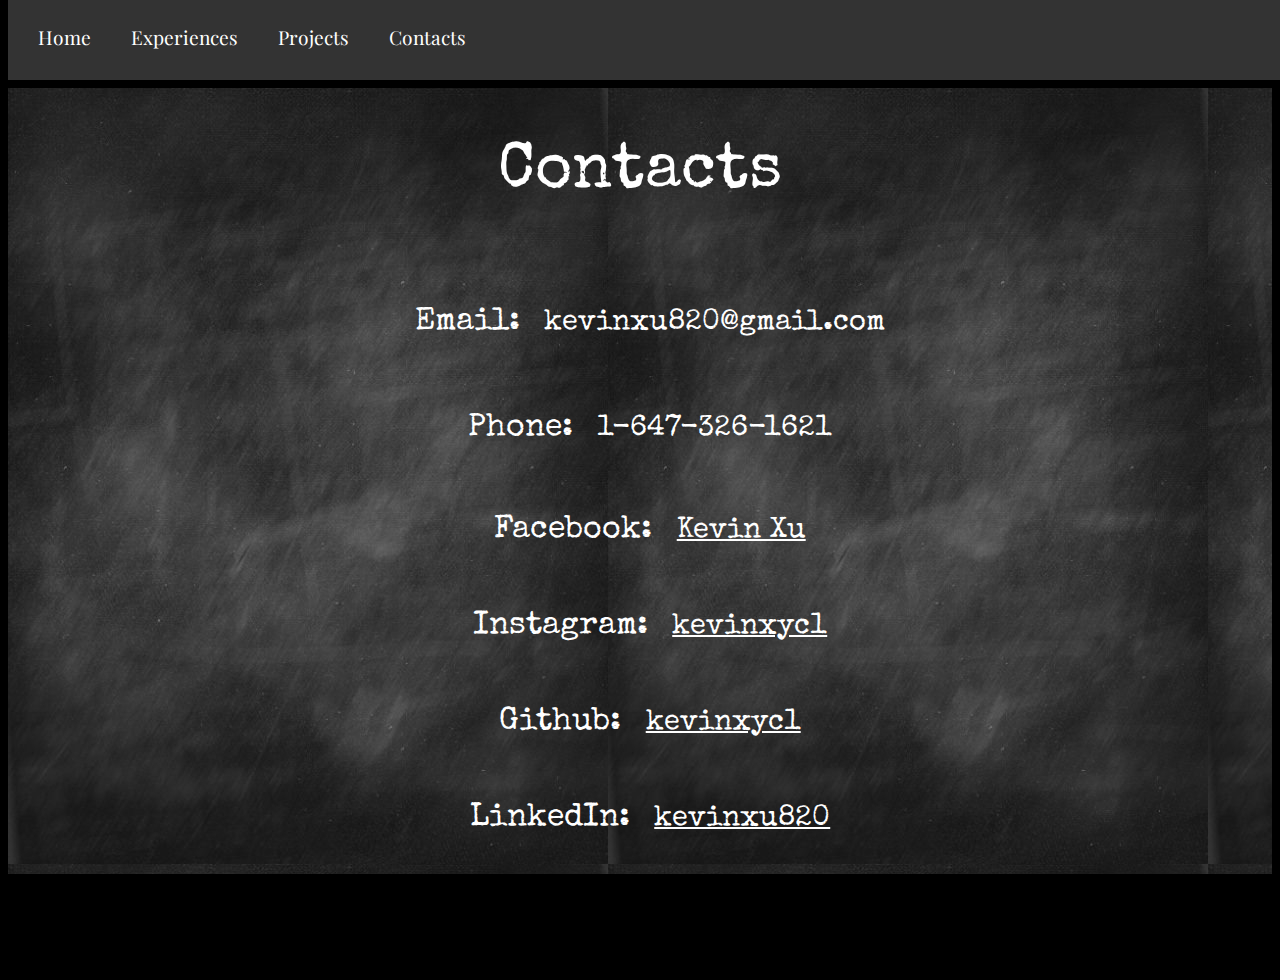
<file: contact.html>
<!DOCTYPE html>
<html class="contactPage">

  <head>
    <title>Kevin Xu - Contact</title>
    <link rel="stylesheet" type="text/css" href="style.css">
    <link href="https://fonts.googleapis.com/css?family=Playfair+Display|Neue+Helvetica®+Georgian|Special+Elite|Lato" rel="stylesheet">
    <meta name="viewport" content="width=device-width, initial-scale=1">
    <link rel="stylesheet" href="https://cdnjs.cloudflare.com/ajax/libs/font-awesome/4.7.0/css/font-awesome.min.css">
  </head>
  
  <body class="con">
	<div>
		<nav class="nav">
		 <a href="index.html"><div class="home">Home</div></a>
		 <a href="experiences.html"><div class="experiences">Experiences</div></a>
		 <a href="projects.html"><div class="projects">Projects</div></a>
		 <a href="contact.html"><div class="contact">Contacts</div></a>
		</nav>
	</div>

  	<div class="contact-intro">
  		<h1 class="contact-title">Contacts</h1>
  		
  	</div>
  	<div class="con1">
		<h1 class="email">Email:</h1>
		<p class="email-description">kevinxu820@gmail.com</p>
	</div>

	<div class="con2">
		<h1 class="phone">Phone:</h1>
		<p class="phone-description">1-647-326-1621</p>
	</div>

	<div class="con3">
		<h1 class="facebook">Facebook: </h1>
		<a href="https://www.facebook.com/kevin.xu.54584" class="facebook-description">Kevin Xu</a>
	</div>

	<div class="con4">
		<h1 class="instagram">Instagram: </h1>
		<a href = "https://www.instagram.com/kevinxyc1/" class="instagram-description">kevinxyc1</a>	
	</div>

	<div class="con5">
		<h1 class="github">Github: </h1>
		<a href = "https://github.com/kevinxyc1" class="github-description">kevinxyc1</a>	
	</div>

	<div class="con6">
		<h1 class="linkedin">LinkedIn: </h1>
		<a href = "https://www.linkedin.com/in/kevinxu820/" class="linkedin-description">kevinxu820</a>	
	</div>

	<br>
  </body>
</html>
</file>
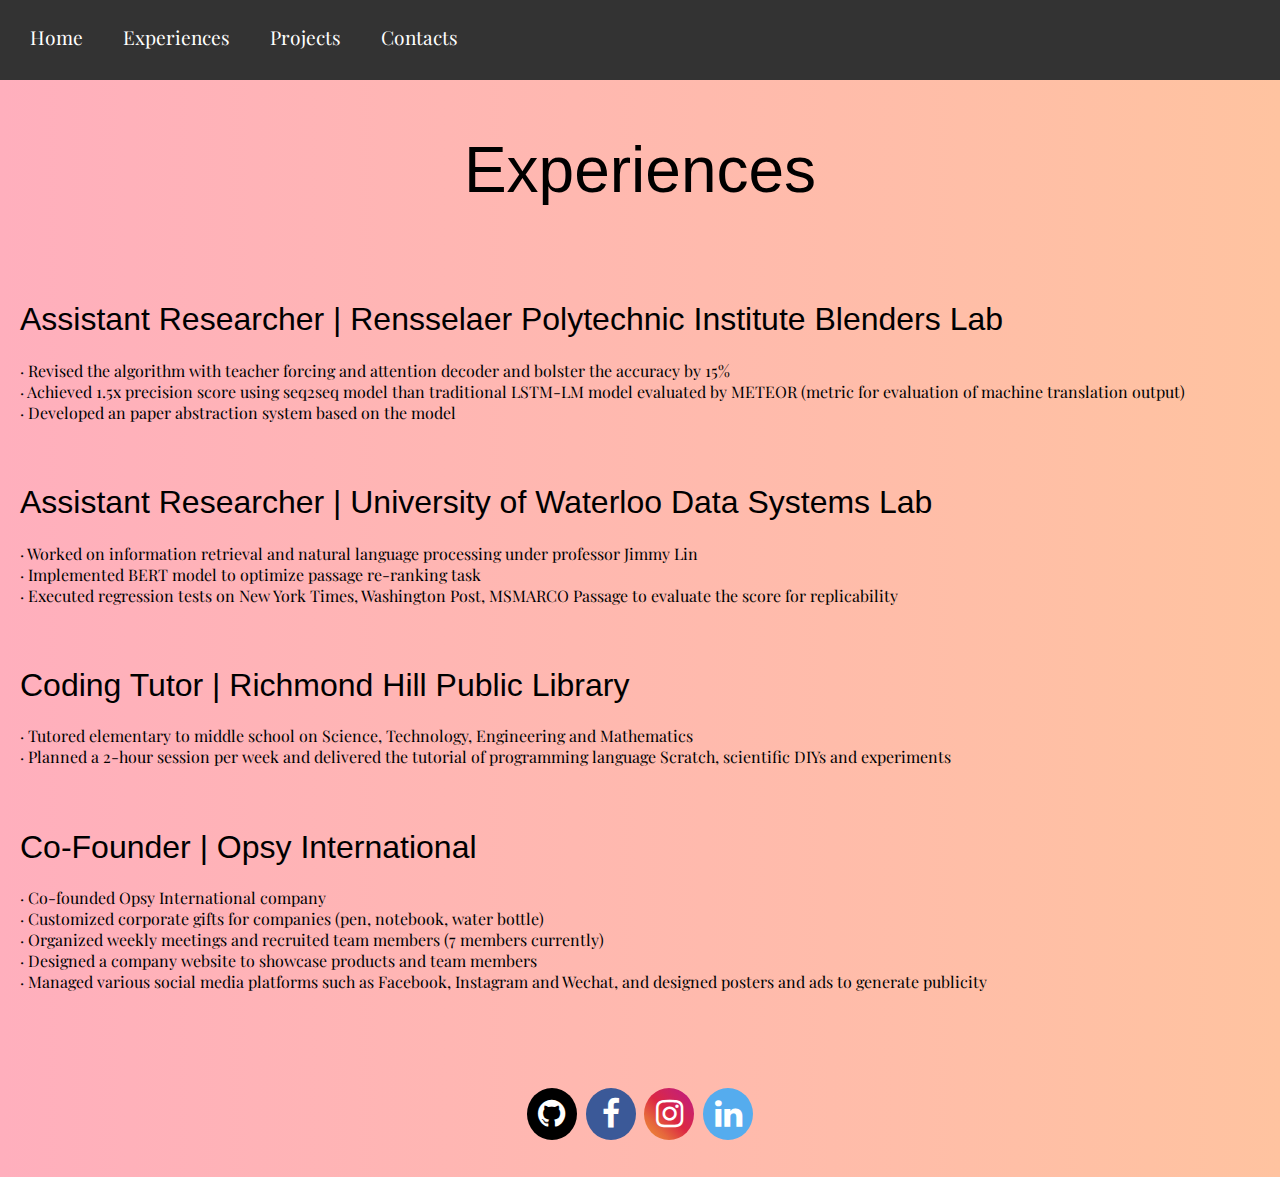
<file: experiences.html>
<!DOCTYPE html>
<html class="experiencePage">


  <head>
    <title>Kevin Xu - Experiences</title>
    <link rel="stylesheet" type="text/css" href="style.css">
    <link href="https://fonts.googleapis.com/css?family=Playfair+Display|Neue+Helvetica®+Georgian|Lato" rel="stylesheet">
    <meta name="viewport" content="width=device-width, initial-scale=1">
    <link rel="stylesheet" href="https://cdnjs.cloudflare.com/ajax/libs/font-awesome/4.7.0/css/font-awesome.min.css">
  </head>
  
  <body class="ex">
	<div>
		<nav class="nav">
		 <a href="index.html"><div class="home">Home</div></a>
		 <a href="experiences.html"><div class="experiences">Experiences</div></a>
		 <a href="projects.html"><div class="projects">Projects</div></a>
		 <a href="contact.html"><div class="contact">Contacts</div></a>
		</nav>
	</div>

  	<div class="intro-ex">
  		<h1 class="experiences-title">Experiences</h1>
  	</div>

  	<div class="exp1">
		<h1 class="title1-ex">Assistant Researcher | Rensselaer Polytechnic Institute Blenders Lab</h1>
		<p class="description1-ex">
		    	&#183; Revised the algorithm with teacher forcing and attention decoder and bolster the accuracy by 15%<br>
				&#183; Achieved 1.5x precision score using seq2seq model than traditional LSTM-LM model evaluated by METEOR (metric for evaluation of machine translation output)<br>
				&#183; Developed an paper abstraction system based on the model
		</p>
	</div>

	<div class="exp2">
		<h1 class="title2-ex">Assistant Researcher | University of Waterloo Data Systems Lab</h1>
		<p class="description2-ex">
		    	&#183; Worked on information retrieval and natural language processing under professor Jimmy Lin<br>
				&#183; Implemented BERT model to optimize passage re-ranking task <br>
				&#183; Executed regression tests on New York Times, Washington Post, MSMARCO Passage to evaluate the score for replicability
		</p>
	</div>

	<div class="exp3">
		<h1 class="title3-ex">Coding Tutor | Richmond Hill Public Library</h1>
		<p class="description3-ex">
		    	&#183; Tutored elementary to middle school on Science, Technology, Engineering and Mathematics <br>
				&#183; Planned a 2-hour session per week and delivered the tutorial of programming language Scratch, scientific DIYs and experiments
		</p>
	</div>

	<div class="exp4">
		<h1 class="title4-ex">Co-Founder | Opsy International </h1>
		<p class="description4-ex">
		    	&#183; Co-founded Opsy International company <br>
				&#183; Customized corporate gifts for companies (pen, notebook, water bottle) <br>
				&#183; Organized weekly meetings and recruited team members (7 members currently) <br>
				&#183; Designed a company website to showcase products and team members <br>
				&#183; Managed various social media platforms such as Facebook, Instagram and Wechat, and designed posters and ads to generate publicity

		</p>
	</div>
	<br>
	<footer class="expfooter">
		<h1 style="text-align: center;">
			<a href="https://github.com/kevinxyc1" class="fa fa-github"></a>
			<a href="https://www.facebook.com/kevin.xu.54584" class="fa fa-facebook"></a>
			<a href="ttps://www.instagram.com/kevinxyc1/" class="fa fa-instagram"></a>
			<a href="https://www.linkedin.com/in/kevinxu820/" class="fa fa-linkedin"></a>
			
		</h1>
		<br>
		<br>
	</footer>
  </body>
</html>
</file>
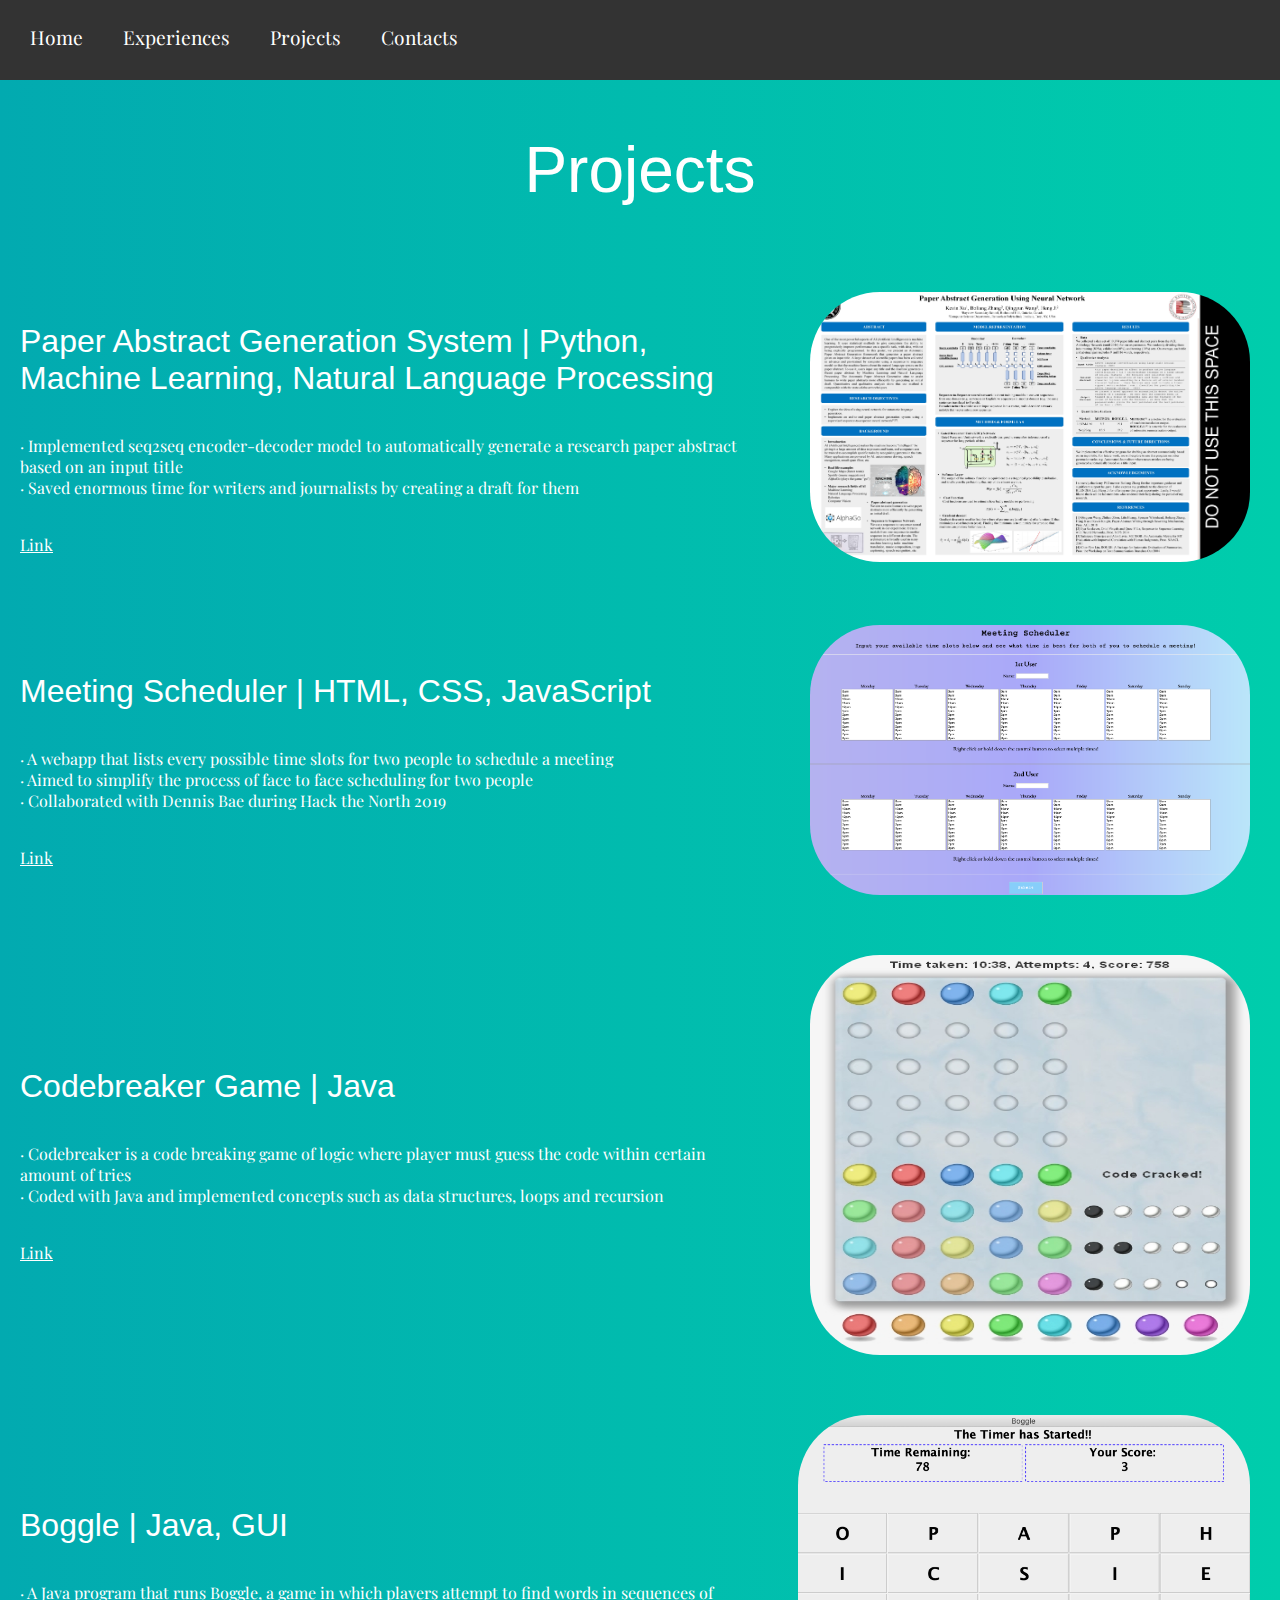
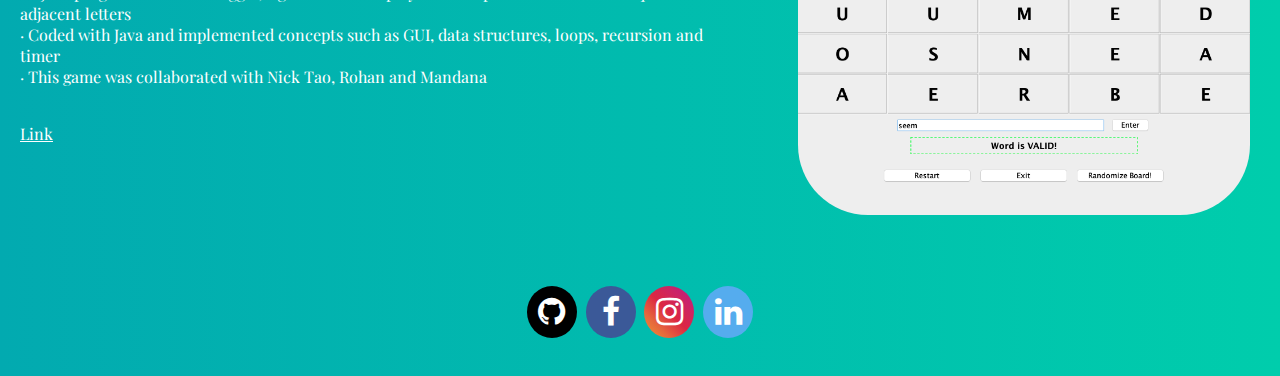
<file: projects.html>
<!DOCTYPE html>
<html class="projectPage">

  <head>
    <title>Kevin Xu - Projects</title>
    <link rel="stylesheet" type="text/css" href="style.css">
    <link href="https://fonts.googleapis.com/css?family=Playfair+Display|Neue+Helvetica®+Georgian|Lato" rel="stylesheet">
    <meta name="viewport" content="width=device-width, initial-scale=1">
    <link rel="stylesheet" href="https://cdnjs.cloudflare.com/ajax/libs/font-awesome/4.7.0/css/font-awesome.min.css">
  </head>
  
  <body class="pr">
	<div>
		<nav class="nav">
		 <a href="index.html"><div class="home">Home</div></a>
		 <a href="experiences.html"><div class="experiences">Experiences</div></a>
		 <a href="projects.html"><div class="projects">Projects</div></a>
		 <a href="contact.html"><div class="contact">Contacts</div></a>
		</nav>
	</div>

  	<div class="intro-pro">
  		<h1 class="projects-title">Projects</h1>
  		
  	</div>

  	
  	<div class="listofpro">
  	<div class="pro1">
  		<div class="left1">
			<h1 class="title1-pro">Paper Abstract Generation System | Python, Machine Learning, Natural Language Processing</h1>
			<p class="description1-pro">
			&#183; Implemented seq2seq encoder-decoder model to automatically generate a research paper abstract based on an input title <br>
			&#183; Saved enormous time for writers and journalists by creating a draft for them

			</p>
			<a href = "https://github.com/kevinxyc1/automatic_paper_abstract_generation_system" class="pro1-link">Link</a>
		</div>
		<div class="right1">
			<img src="img/poster.jpg" class="img1">
		</div>
	</div>

	<div class="pro2">
		<div class="left2">
		<h1 class="title2-pro">Meeting Scheduler | HTML, CSS, JavaScript</h1>
		<p class="description2-pro">
		&#183; A webapp that lists every possible time slots for two people to schedule a meeting <br>
		&#183; Aimed to simplify the process of face to face scheduling for two people <br>
		&#183; Collaborated with Dennis Bae during Hack the North 2019
		</p>
		<a href = "https://github.com/kevinxyc1/Meeting_Scheduler" class="pro2-link">Link</a>
	</div>
	<div class="right2">
		<img src="img/schedule.png" class="img2">
	</div>
	</div>

	<div class="pro3">
		<div class="left3">
			<h1 class="title3-pro">Codebreaker Game | Java</h1>
			<p class="description3-pro">
			&#183; Codebreaker is a code breaking game of logic where player must guess the code within certain amount of tries<br>
			&#183; Coded with Java and implemented concepts such as data structures, loops and recursion
			</p>
			<a href = "https://github.com/kevinxyc1/Codebreaker" class="pro3-link">Link</a>
		</div>
		<div class="right3">
			<img src="img/codebreaker.jpg" class="img3">
		</div>
	</div>
	</div>

	<div class="pro4">
		<div class="left4">
		<h1 class="title4-pro">Boggle | Java, GUI </h1>
		<p class="description4-pro">
		&#183; A Java program that runs Boggle, a game in which players attempt to find words in sequences of adjacent letters <br>
		&#183; Coded with Java and implemented concepts such as GUI, data structures, loops, recursion and timer <br>
		&#183; This game was collaborated with Nick Tao, Rohan and Mandana <br>
		</p>
		<a href = "https://github.com/kevinxyc1/Boggle" class="pro4-link">Link</a>
		</div>
		<div class="right4">
			<img src="img/boggle.png" class="img4">
		</div>
	</div>
</div>
	<footer class="profooter">
		<h1 style="text-align: center;">
			<a href="https://github.com/kevinxyc1" class="fa fa-github"></a>
			<a href="https://www.facebook.com/kevin.xu.54584" class="fa fa-facebook"></a>
			<a href="ttps://www.instagram.com/kevinxyc1/" class="fa fa-instagram"></a>
			<a href="https://www.linkedin.com/in/kevinxu820/" class="fa fa-linkedin"></a>
			
		</h1>
		<br>
		<br>
	</footer>
  </body>
</html>
</file>
<file: style.css>
.wrapper {
  background-image: url("img/background.png");
  background-position: center center;
  background-repeat: no-repeat;
  background-size: contain;
  background-size: 100%;
  width: 100%;
  height: 0;
  padding-top: 48%;
  position: relative;
  top: 80px;

}

/*
.left {
  margin: 0px;
  max-width: 100%;
  display: flex;
  flex-direction: column;
  justify-content: center;
  align-items: center;
  justify-content: center;
  width: 40%;
  position: relative;
  bottom: 5%;
  right: 3%;
}
*/

.about {
  background-color: #C2E8CE;
  height: 50%;
  float:left;
  clear:none;
  position: relative;
  top: 80px;
}

.skill {
  background-color: white;
  height: 46%;
  float:left;
  clear:none;
  position: relative;
  top: 100px;
}

.skillimg{
 width: 100%;
}

.skilltitle{
  font-size: 210%;
  text-align: center;
  font-family: 'Great Vibes', cursive;
}

.index, .in {
  display: block;
  align-items: center;
  justify-content: center;
  height: 100%;
  width: 100%;
  margin: 0px;
  padding: 0px;
  

    -webkit-animation: fadein 2s; /* Safari, Chrome and Opera > 12.1 */
       -moz-animation: fadein 2s; /* Firefox < 16 */
        -ms-animation: fadein 2s; /* Internet Explorer */
         -o-animation: fadein 2s; /* Opera < 12.1 */
            animation: fadein 2s;
}

@keyframes fadein {
    from { opacity: 0; }
    to   { opacity: 1; }
}

/* Firefox < 16 */
@-moz-keyframes fadein {
    from { opacity: 0; }
    to   { opacity: 1; }
}

/* Safari, Chrome and Opera > 12.1 */
@-webkit-keyframes fadein {
    from { opacity: 0; }
    to   { opacity: 1; }
}

.pr {
  display: block;
  align-items: center;
  justify-content: center;
  height: 100%;
  width: 100%;
  margin: 0px;
  padding: 0px;
  background: rgb(2,170,176);
  background: linear-gradient(90deg, rgba(2,170,176,1) 0%, rgba(0,205,172,1) 100%);
  font-family: 'Neue Helvetica® Georgian', sans-serif;
  position: relative;
  top: 80px;
}


.ex {
  display: block;
  align-items: center;
  justify-content: center;
  height: 100%;
  width: 100%;
  margin: 0px;
  padding: 0px;
  background-color: black;
  font-family: 'Neue Helvetica® Georgian', sans-serif;
  position: relative;
  top: 80px;
  background: rgb(255,175,189);
  background: linear-gradient(90deg, rgba(255,175,189,1) 0%, rgba(255,195,160,1) 100%);
}


.nav{
  display: flex;
  background-color: #333;
  width: 100%;
  min-height: 70px;
  padding-top: 10px;
  padding-left: 10px;
  overflow: hidden;
  top: 0; 
  position: fixed;
  z-index: 10;
}

.nav a {
  color: white;
  padding: 14px 20px;
  text-decoration: none;
  text-align: center;
  font-family: 'Playfair Display', sans-serif;
  font-size: 120%;
}


.nav a:hover {
  background-color: #ddd;
  color: black;
}

a:first-child .home, .experiences, .projects, .contact {
    border-top-left-radius: 4px;
    border-bottom-left-radius: 4px;
}
a:last-child .home, .experiences, .projects, .contact {
    border-top-right-radius: 4px;
    border-bottom-right-radius: 4px;
}





.name{
  font-family: 'Great Vibes', cursive;
  position:relative;
  bottom: 200px;
  right: 30px;
  margin-bottom: 2px;
  font-size: 400%;
  font-weight: 500;
}

.subtitle{
  font-family: 'Great Vibes', cursive;
  position:relative;
  bottom: 200px;
  right: 30px;
  text-align: center;
  font-size: 200%;
  font-weight: 100;
}

.abouttitle{
  font-size: 210%;
  font-family: 'Great Vibes', cursive;
  text-align: center;
  padding-top: 30px;
}

.bio{
  font-size: 170%;
  position:relative;
  text-align: center;
  padding-left: 80px;
  padding-right: 80px;
  font-family: 'Gentium Basic', serif;
}


.experiencePage{
  display: block;
  align-items: center;
  justify-content: center;
  height: 100%;
  margin: 0px;
  padding: 0px;
  font-family: 'Neue Helvetica® Georgian', sans-serif;
}

.intro-ex{
  font-family: 'Neue Helvetica® Georgian', sans-serif;
  margin-bottom: 2px;
  padding: 10px;
  font-size: 200%;
  font-weight: 500;
  color: white;
  text-align: center;
}

.description1-ex, .description2-ex, .description3-ex, .description4-ex{
  font-family: 'Playfair Display', sans-serif;
  padding-left: 20px;
  padding-bottom: 20px;
  color: black;
}

.title1-ex, .title2-ex, .title3-ex, .title4-ex{
  font-family: 'Neue Helvetica® Georgian', sans-serif;
  padding-left: 20px;
  padding-top: 20px;
  color: black;
  font-weight: 120;
}

.experiences-title{
  color: black;
  font-weight: 150;
}

.expfooter{
  background: rgb(255,175,189);
  background: linear-gradient(90deg, rgba(255,175,189,1) 0%, rgba(255,195,160,1) 100%);
}


.projectPage{
  display: block;
  align-items: center;
  justify-content: center;
  height: 100%;
  margin: 0px;
  padding: 0px;
  font-family: 'Neue Helvetica® Georgian', sans-serif;
}

.intro-pro{
  font-family: 'Neue Helvetica® Georgian', sans-serif;
  margin-bottom: 2px;
  padding: 10px;
  font-size: 200%;
  font-weight: 500;
  color: white;
  text-align: center;
}

.description1-pro, .description2-pro, .description3-pro, .description4-pro{
  font-family: 'Playfair Display', sans-serif;
  padding-left: 20px;
  padding-bottom: 20px;
  color: white;
}

.title1-pro, .title2-pro, .title3-pro, .title4-pro{
  font-family: 'Neue Helvetica® Georgian', sans-serif;
  padding-left: 20px;
  padding-top: 40px;
  color: white;
  font-weight: 120;
}

.projects-title{
  color: white;
  font-weight: 150;
}

.pro1-link, .pro2-link, .pro3-link, .pro4-link{
  font-family: 'Playfair Display', sans-serif;
  padding-left: 20px;
  padding-bottom: 40px;
  color: white;

}

.pro1, .pro2, .pro3, .pro4{
  display: flex;
  flex-direction: row;
}

.left1, .right1, .left2, .right2, .left3, .right3, .left4, .right4{
  display: flex;
  flex-direction: column;
  justify-content: center;
}

.left1, .left2, .left3, .left4{
  width: 60%;
  padding-right: 30px;
}

.right1, .right2{
  width: 40%;
  height: 20%;
}

.right3, .right4{
  width: 40%;
  height: 15%;
}

.img1, .img2{
  height: 270px;
  padding: 30px;
  border-radius: 100px;
}

.img3, .img4{
  height: 400px;
  padding: 30px;
  border-radius: 100px;
}

.profooter{
  background: rgb(2,170,176);
  background: linear-gradient(90deg, rgba(2,170,176,1) 0%, rgba(0,205,172,1) 100%);
}






.contactPage{
  display: block;
  align-items: center;
  justify-content: center;
  height: 100%;
  margin: 0px;
  padding: 0px;
  font-family: 'Neue Helvetica® Georgian', sans-serif;
  background-color: black;
  position: relative;
  top: 80px;
}

.contact-intro{
  font-family: 'Special Elite', cursive;
  margin-bottom: 2px;
  padding: 10px;
  font-size: 200%;
  font-weight: 500;
  color: white;
  text-align: center;
}

.email, .phone, .facebook, .instagram, .github, .linkedin{
  font-family: 'Special Elite', cursive;
  padding-left: 20px;
  padding-top: 20px;
  color: white;
  font-weight: 120;
  display: inline-block;
}

.email-description, .phone-description, .facebook-description, .instagram-description, .github-description, .linkedin-description{
  font-family: 'Special Elite', cursive;
  padding-left: 20px;
  padding-top: 20px;
  color: white;
  font-weight: 120;
  display: inline-block;
  font-size: 180%;
}

.con{
  background-image: url("img/blackboard.jpeg");

}

.con1, .con2, .con3, .con4, .con5, .con6{
  text-align: center;
}

.contact-title{
  color: white;
  font-weight: 150;
}




.fa {
  font-size: 30px;
  width: 30px;
  text-align: center;
  text-decoration: none;
  border-radius: 50%;
  position: relative;
  top: 20px;
}

.fa:hover {
  opacity: 0.7;
}

.fa-facebook {
  background: #3B5998;
  color: white;
  padding: 10px;
}

.fa-instagram {
  background: #f09433; 
  background: -moz-linear-gradient(45deg, #f09433 0%, #e6683c 25%, #dc2743 50%, #cc2366 75%, #bc1888 100%); 
  background: -webkit-linear-gradient(45deg, #f09433 0%,#e6683c 25%,#dc2743 50%,#cc2366 75%,#bc1888 100%); 
  background: linear-gradient(45deg, #f09433 0%,#e6683c 25%,#dc2743 50%,#cc2366 75%,#bc1888 100%); 
  filter: progid:DXImageTransform.Microsoft.gradient( startColorstr='#f09433', endColorstr='#bc1888',GradientType=1 );
  color: white;
  padding: 10px;
}

.fa-linkedin {
  background: #55ACEE;
  color: white;
  padding: 10px;
}

.fa-github {
  background: black;
  color: white;
  padding: 10px;
  
}

@media screen and (max-width: 1200px) {
  .abouttitle, .bio, .skilltitle{
    font-size: 20px;
  }
}

/*

@media screen and (max-width: 900px) {
  .name, .subtitle {
    font-size: 200%;
  }
    .left {
  margin: 0px;
  max-width: 100%;
  display: flex;
  flex-direction: column;
  justify-content: center;
  align-items: center;
  justify-content: center;
  width: 40%;
  left: 20%;
}

.name{
  font-family: 'Great Vibes', cursive;
  position:relative;
  bottom: 120px;
  right: 30%;
  margin-bottom: 2px;
  font-weight: 500;
}

.subtitle{
  font-family: 'Great Vibes', cursive;
  position:relative;
  bottom: 120px;
  right: 30%;
  text-align: center;
  font-weight: 100;
}
}
*/

@media screen and (max-width: 600px) {
  .abouttitle, .bio, .skilltitle{
    font-size: 17px;
  }

  /*
   .name, .subtitle{
    font-size: 150%;
   }

   .left {
  margin: 0px;
  max-width: 100%;
  display: flex;
  flex-direction: column;
  justify-content: center;
  align-items: center;
  justify-content: center;
}

.name{
  font-family: 'Great Vibes', cursive;
  position:relative;
  bottom: 80px;
  right: 30%;
  margin-bottom: 2px;
  font-weight: 500;
}

.subtitle{
  font-family: 'Great Vibes', cursive;
  position:relative;
  bottom: 80px;
  right: 30%;
  text-align: center;
  font-weight: 100;
}
*/
.fa {
  font-size: 50%;
  width: 6%;
  height: 40%;
  text-align: center;
  text-decoration: none;
}
}
</file>
